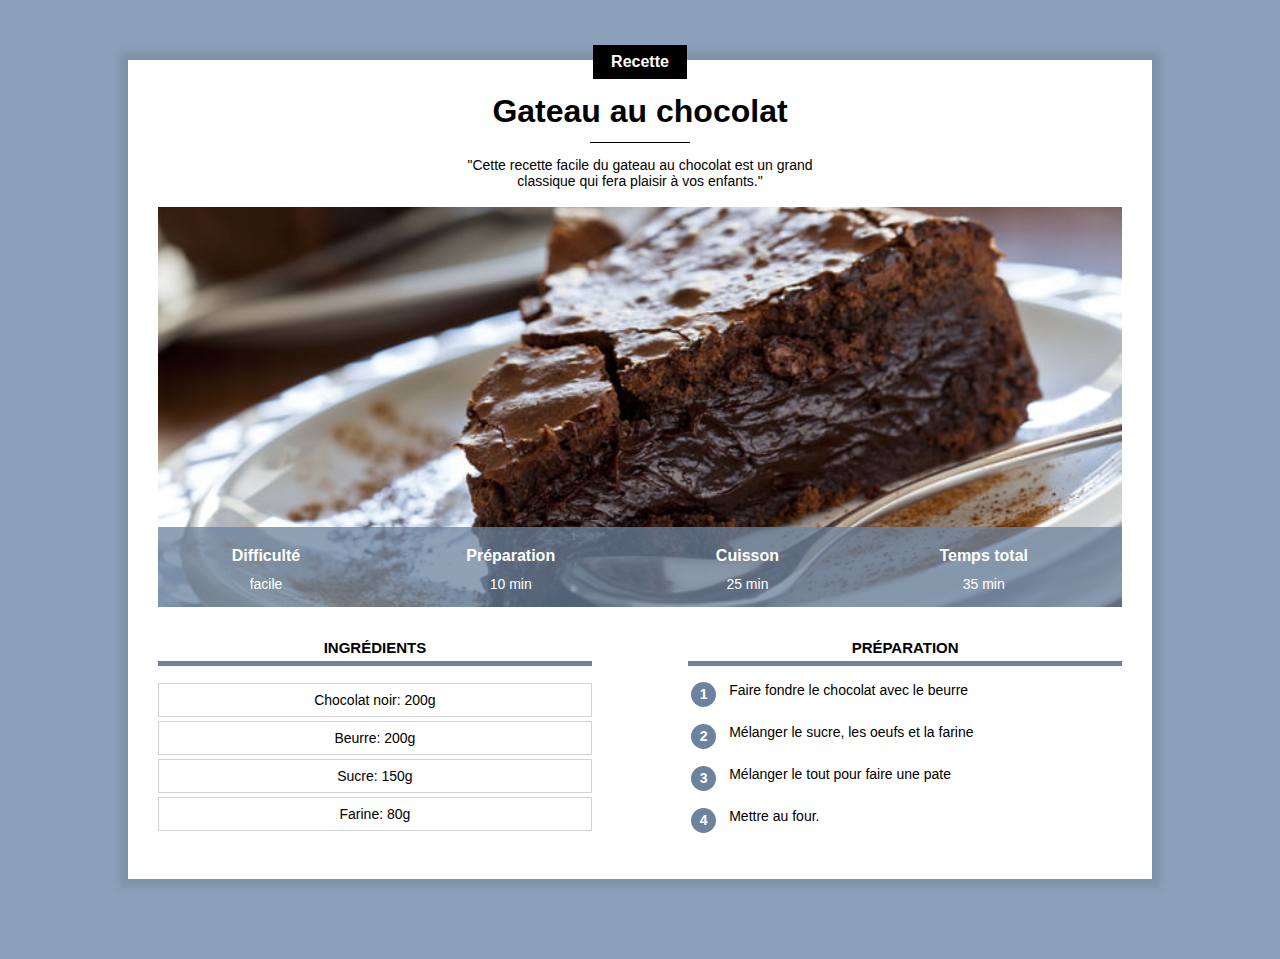
<file: index.html>
<!DOCTYPE html>
<html lang="en">
<head>
    <meta charset="UTF-8">
    <meta http-equiv="X-UA-Compatible" content="IE=edge">
    
<meta name="viewport" content="width=device-width, initial-scale=1.0">
   <link rel="stylesheet" href="deuxieme_page.css"/>
<title>recette gateau</title>
    
</head>





    <body>
        <div class="contenu">

            <div class="centre categorie">
                <p class="categorie">Recette</p>
            </div>

            <h1>Gateau au chocolat</h1>

            <div class="separateur"></div>

        
            <div class="centre">
                <p class="description">"Cette recette facile du gateau au chocolat est un grand classique qui fera plaisir à vos enfants."</p>
            </div>

            <div class="info">
                <img class="centre info" src="gateau.jpg">

                <table class="info">
                    <tr>
                        <th>Difficulté</th>
                        <th>Préparation</th>
                        <th>Cuisson</th>
                        <th>Temps total</th>
                    </tr>
                    <tr>
                        <td>facile</td>
                        <td>10 min</td>
                        <td>25 min</td>
                        <td>35 min</td>
                    </tr>
                </table>
            </div>

            <div>
                <div class="colonne1 colonne">
                    <h2>Ingrédients</h2>
                    <div class="ingredients">
                        <p>Chocolat noir: 200g</p>
                        <p>Beurre: 200g</p>
                        <p>Sucre: 150g</p>
                        <p>Farine: 80g</p>
                    </div>
                </div>

                <div class="colonne2 colonne">
                    <h2>Préparation</h2>
                    <table class="preparation">
                        <tr><td><p class="numero">1</p></td><td class="preparation_etape">Faire fondre le chocolat avec le beurre</td></tr>
                        <tr><td><p class="numero">2</p></td><td class="preparation_etape">Mélanger le sucre, les oeufs et la farine</td></tr>
                        <tr><td><p class="numero">3</p></td><td class="preparation_etape">Mélanger le tout pour faire une pate</td></tr>
                        <tr><td><p class="numero">4</p></td><td class="preparation_etape">Mettre au four.</td></tr>
                    </table>
                </div>
            </div>
        </div>
    </body> 
</html>
</file>
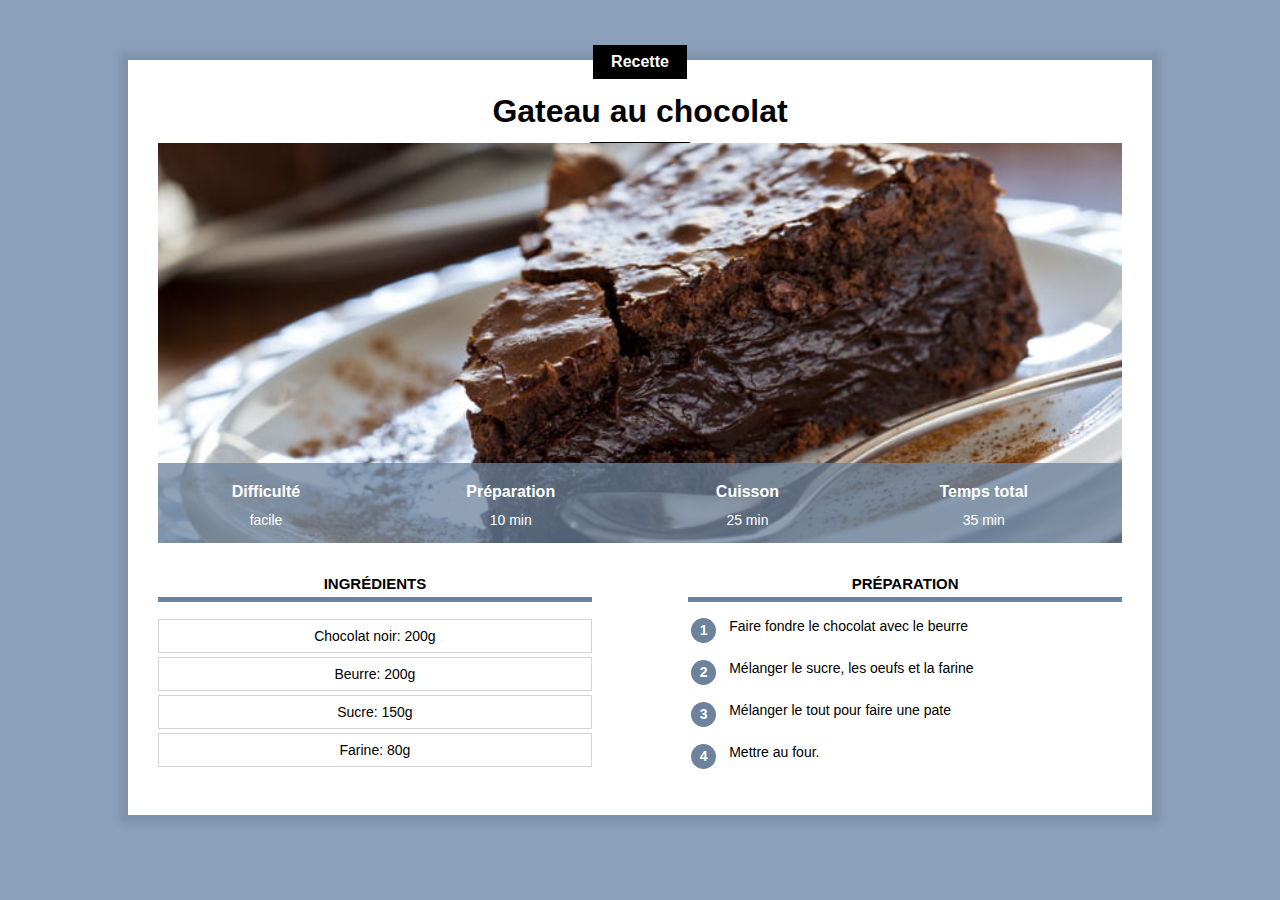
<file: deuxieme_page.html>
<!DOCTYPE html>
<html lang="en">
<head>
    <meta charset="UTF-8">
    <meta http-equiv="X-UA-Compatible" content="IE=edge">
    
<meta name="viewport" content="width=device-width, initial-scale=1.0">
   <link rel="stylesheet" href="deuxieme_page.css"/>
<title>recette gateau</title>
    
</head>





    <body>
        <div class="contenu">

            <div class="centre categorie">
                <p class="categorie">Recette</p>
            </div>

            <h1>Gateau au chocolat</h1>

            <div class="separateur"></div>

            

            <div class="info">
                <img class="centre info" src="gateau.jpg">

                <table class="info">
                    <tr>
                        <th>Difficulté</th>
                        <th>Préparation</th>
                        <th>Cuisson</th>
                        <th>Temps total</th>
                    </tr>
                    <tr>
                        <td>facile</td>
                        <td>10 min</td>
                        <td>25 min</td>
                        <td>35 min</td>
                    </tr>
                </table>
            </div>

            <div>
                <div class="colonne1 colonne">
                    <h2>Ingrédients</h2>
                    <div class="ingredients">
                        <p>Chocolat noir: 200g</p>
                        <p>Beurre: 200g</p>
                        <p>Sucre: 150g</p>
                        <p>Farine: 80g</p>
                    </div>
                </div>

                <div class="colonne2 colonne">
                    <h2>Préparation</h2>
                    <table class="preparation">
                        <tr><td><p class="numero">1</p></td><td class="preparation_etape">Faire fondre le chocolat avec le beurre</td></tr>
                        <tr><td><p class="numero">2</p></td><td class="preparation_etape">Mélanger le sucre, les oeufs et la farine</td></tr>
                        <tr><td><p class="numero">3</p></td><td class="preparation_etape">Mélanger le tout pour faire une pate</td></tr>
                        <tr><td><p class="numero">4</p></td><td class="preparation_etape">Mettre au four.</td></tr>
                    </table>
                </div>
            </div>
        </div>
    </body> 
</html>
</file>
<file: deuxieme_page.css>
* {
    overflow: auto;
}

body {
    background-color: #8BA1BB;
    font-family: Arial;
    margin: 0;
}



div.contenu {
    background-color: white;
    margin: 60px 10% 80px 10%;
    padding: 0px 30px 30px 30px;
    min-width: 350px;
    box-shadow: 0px 0px 8px 8px rgba(0, 0, 0, 0.1);
    overflow: visible;
}

h1 {
    text-align: center;
    margin-bottom: 12px;
    margin-top: 10px;
}

p.description {
    text-align: center;
    max-width: 400px;
    display: inline-block;
    font-size: 14px;
}

/* Mon commentaire CSS */

.centre {
    text-align: center;
    width: 100%;
}

p.categorie {
    background-color: black;
    color: white;
    display: inline-block;
    margin-top: -15px;
    padding: 8px 18px;
    margin-bottom: 0px;
    font-weight: bold;
    font-size: 16px;
}

div.categorie {
    margin-bottom: 0px;
    margin-top: 0px;
    overflow: visible;
}

div.separateur {
    width: 100px;
    height: 1px;
    background-color: black;
    margin-left: auto;
    margin-right: auto;
}

div.info {
    position: relative;
}

table.info {
    position: absolute; 
    bottom:0; 
    width: 100%; 
    color: white; 
    background-color: #6C829DC0; 
    height: 80px
}

table.info td {
    text-align: center;
    font-size: 14px;
    vertical-align: top;
}

table.info th {
    font-size: 16px;
    vertical-align: bottom;
    padding-bottom: 8px;
}

img.info {
    display: block;
    max-height: 400px;
    object-fit: cover;
    min-height: 200px;
    background-color: lightgray;
}

div.colonne {
    width: 45%;
    margin-top: 20px;
}

div.colonne h2 {
    text-align: center;
    text-transform: uppercase;
    font-size: 15px;
    border-bottom: 5px solid #6C829D;
    padding-bottom: 5px;
}

div.colonne1 {
    display: inline-block;
    margin-right: 10%
}

div.colonne2 {
    float: right;
}

div.ingredients p {
    text-align: center;
    font-size: 14px;
    border: 1px solid lightgray;
    padding: 8px 0px;
    margin-top: 4px;
    margin-bottom: 0;
}

table.preparation p.numero {
    background-color: #6C829D;
    color: white;
    width: 25px;
    height: 25px;
    text-align: center;
    font-size: 14px;
    font-weight: bold;
    padding-top: 4px;
    box-sizing: border-box;
    border-radius: 50%;
    margin: 0;
}

table.preparation td {
    vertical-align: top;
}

table.preparation td.preparation_etape {
    font-size: 14px;
    padding-left: 10px;
    padding-bottom: 10px;
}

table.preparation tr {
    height: 40px;
}
</file>
